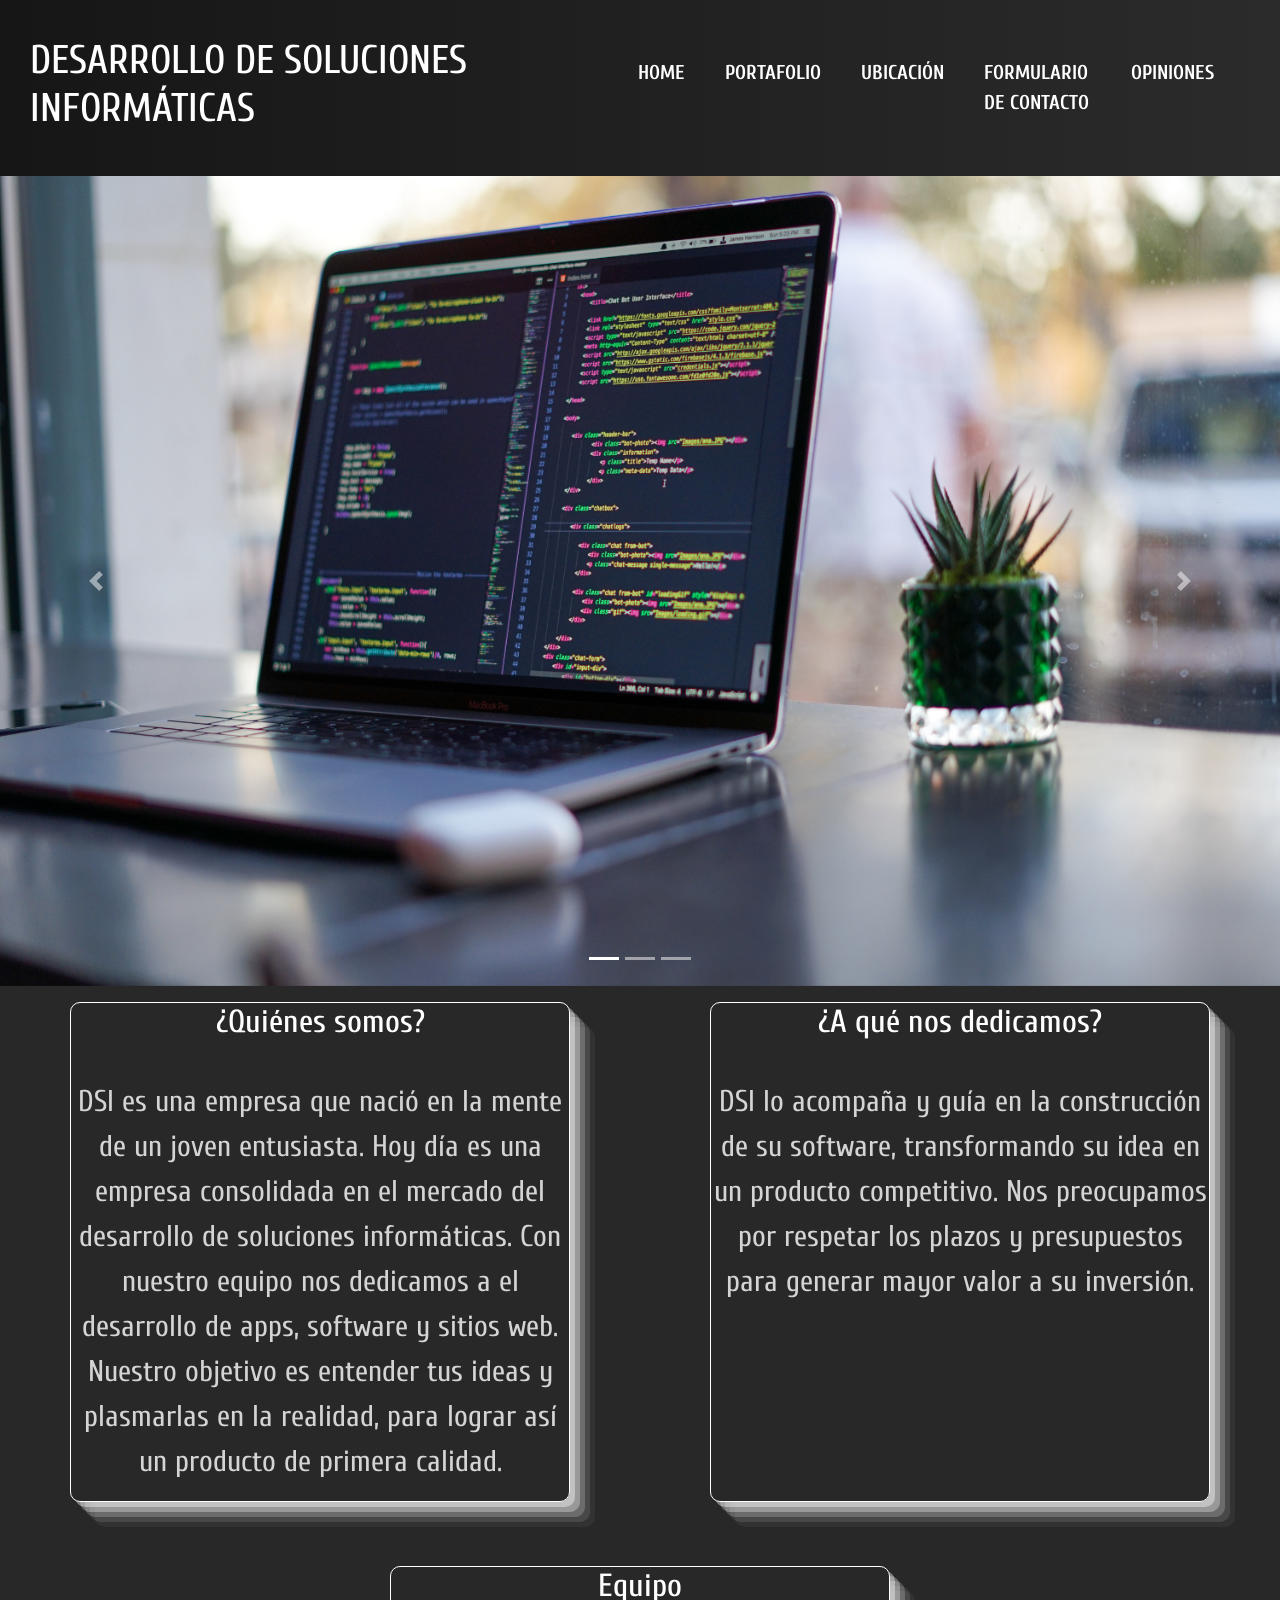
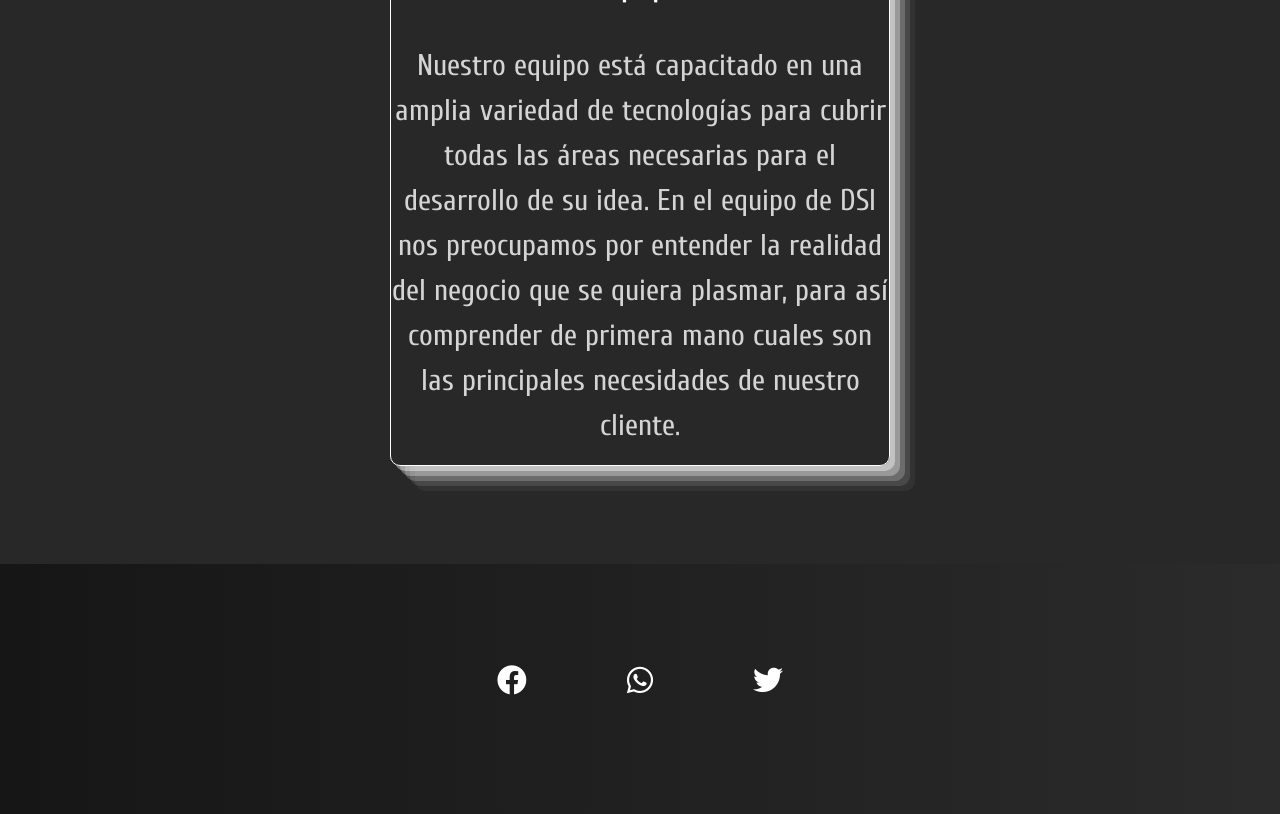
<file: index.html>
<!DOCTYPE html>
<html lang="es">

<head>
  <meta charset="UTF-8">
  <meta http-equiv="X-UA-Compatible" content="IE=edge">
  <meta name="viewport" content="width=device-width, initial-scale=1.0">
  <meta name="description"
    content="Desarrollo de soluciones informaticas a medida de tu empresa. Precios accesibles y producto competitivo en el mercado">
  <meta name="keywords" content="software, desarrollo, programa, sitio web, web, pagina, lenguaje, empresa">
  <title>DSL Inicio</title>
  <link rel="icon" href="/assets/img/mainIco.png">

  <!-- BootStrap Local-->
  <link rel="stylesheet" type="text/css" href="./cssBootstrap/bootstrap.min.css">
  <script src="./js/jquery.slim.min.js"></script>
  <script src="./js/bootstrap.bundle.min.js"></script>

  <!-- Iconos locales fontAwesome-->
  <link rel="stylesheet" href="./fonts/icons/css/all.css">

  <!--Estilos CSS-->
  <link rel="stylesheet" href="./styles/styles.css">

  <!--AOS-->
  <link rel="stylesheet" href="https://unpkg.com/aos@next/dist/aos.css" />

</head>

<body>

  <header>
    <h1 id="titulo">DESARROLLO DE SOLUCIONES INFORMÁTICAS</h1>

    <nav class="navbar navbar-expand-lg navbar-light bg-light navegationBar">
      <button class="navbar-toggler " type="button" data-toggle="collapse" data-target="#navbarTogglerDemo01"
        aria-controls="navbarTogglerDemo01" aria-expanded="false" aria-label="Toggle navigation">
        <span class="navbar-toggler-icon "></span>
      </button>
      <div class="collapse navbar-collapse" id="navbarTogglerDemo01">
        <ul class="navbar-nav mr-auto mt-2 mt-lg-0 centerItems">
          <a href="./index.html">
            <li class="itemList">HOME</li>
          </a>
          <a href="./pages/projects.html">
            <li class="itemList">PORTAFOLIO</li>
          </a>
          <a href="./pages/location.html">
            <li class="itemList">UBICACIÓN</li>
          </a>
          <a href="./pages/form.html">
            <li class="itemList">FORMULARIO DE CONTACTO</li>
          </a>
          <a href="./pages/aboutUs.html">
            <li class="itemList">OPINIONES</li>
          </a>
        </ul>
      </div>
    </nav>
  </header>

  <main class="content">

    <div id="carouselExampleIndicators" class="carousel slide" data-ride="carousel">
      <ol class="carousel-indicators">
        <li data-target="#carouselExampleIndicators" data-slide-to="0" class="active"></li>
        <li data-target="#carouselExampleIndicators" data-slide-to="1"></li>
        <li data-target="#carouselExampleIndicators" data-slide-to="2"></li>
      </ol>
      <div class="carousel-inner">
        <div class="carousel-item active">
          <img src="./assets/img/img1.jpg" class="d-block w-100 imageStyle" alt="c">
        </div>
        <div class="carousel-item">
          <img src="./assets/img/img2Carrousel.jpg" class="d-block w-100 imageStyle" alt="b">
        </div>
        <div class="carousel-item">
          <img src="./assets/img/img3BackGround.jfif" class="d-block w-100 imageStyle" alt="a">
        </div>
      </div>
      <button class="carousel-control-prev" type="button" data-target="#carouselExampleIndicators" data-slide="prev">
        <span class="carousel-control-prev-icon" aria-hidden="true"></span>
        <span class="sr-only">Previous</span>
      </button>
      <button class="carousel-control-next" type="button" data-target="#carouselExampleIndicators" data-slide="next">
        <span class="carousel-control-next-icon" aria-hidden="true"></span>
        <span class="sr-only">Next</span>
      </button>
    </div>


    <div class="stylePresentation">
      <div class="styleTexto" data-aos="fade-up">
        <h2>¿Quiénes somos?</h2>
        <p class="textContentStyle">DSI es una empresa que nació en la mente de un joven entusiasta. Hoy día es una
          empresa consolidada en el mercado del desarrollo de
          soluciones informáticas.
          Con nuestro
          equipo nos dedicamos a el desarrollo de apps, software y sitios web. Nuestro objetivo es entender tus ideas y
          plasmarlas en la realidad, para lograr así un producto de primera calidad.</p>
      </div>

      <div class="styleTexto" data-aos="fade-up">
        <h2>¿A qué nos dedicamos?</h2>
        <p class="textContentStyle">DSI lo acompaña y guía en la construcción de su software, transformando su idea en
          un
          producto competitivo. Nos preocupamos por respetar los plazos y presupuestos para generar mayor valor a su
          inversión. </p>
      </div>

      <div class="styleTexto" data-aos="fade-up">
        <h2>Equipo</h2>
        <p class="textContentStyle">
          Nuestro equipo está capacitado en una amplia variedad de tecnologías para cubrir todas las áreas necesarias
          para el
          desarrollo de su idea. En el equipo de DSI nos preocupamos por entender la realidad del negocio que se quiera
          plasmar, para así comprender de primera mano cuales son las principales necesidades de nuestro cliente.</p>
      </div>
    </div>
  </main>

  <footer>
    <ul>
      <li class="socialMedia"><a id="facebook" href="https://www.facebook.com"><i class="fa-brands fa-facebook"></i></a>
      </li>
      <li class="socialMedia"><a id="whatsapp" href="https://www.whatsapp.com"><i class="fa-brands fa-whatsapp"></i></a>
      </li>
      <li class="socialMedia"><a id="twitter" href="https://www.twitter.com"><i class="fa-brands fa-twitter"></i></a>
      </li>

    </ul>
  </footer>

  <!--AOS-->
  <script src="https://unpkg.com/aos@next/dist/aos.js"></script>
  <script>
    AOS.init({
      duration: 1000, // values from 0 to 3000, with step 50ms
      once: true, // whether animation should happen only once - while scrolling down
    });
  </script>
</body>

</html>
</file>
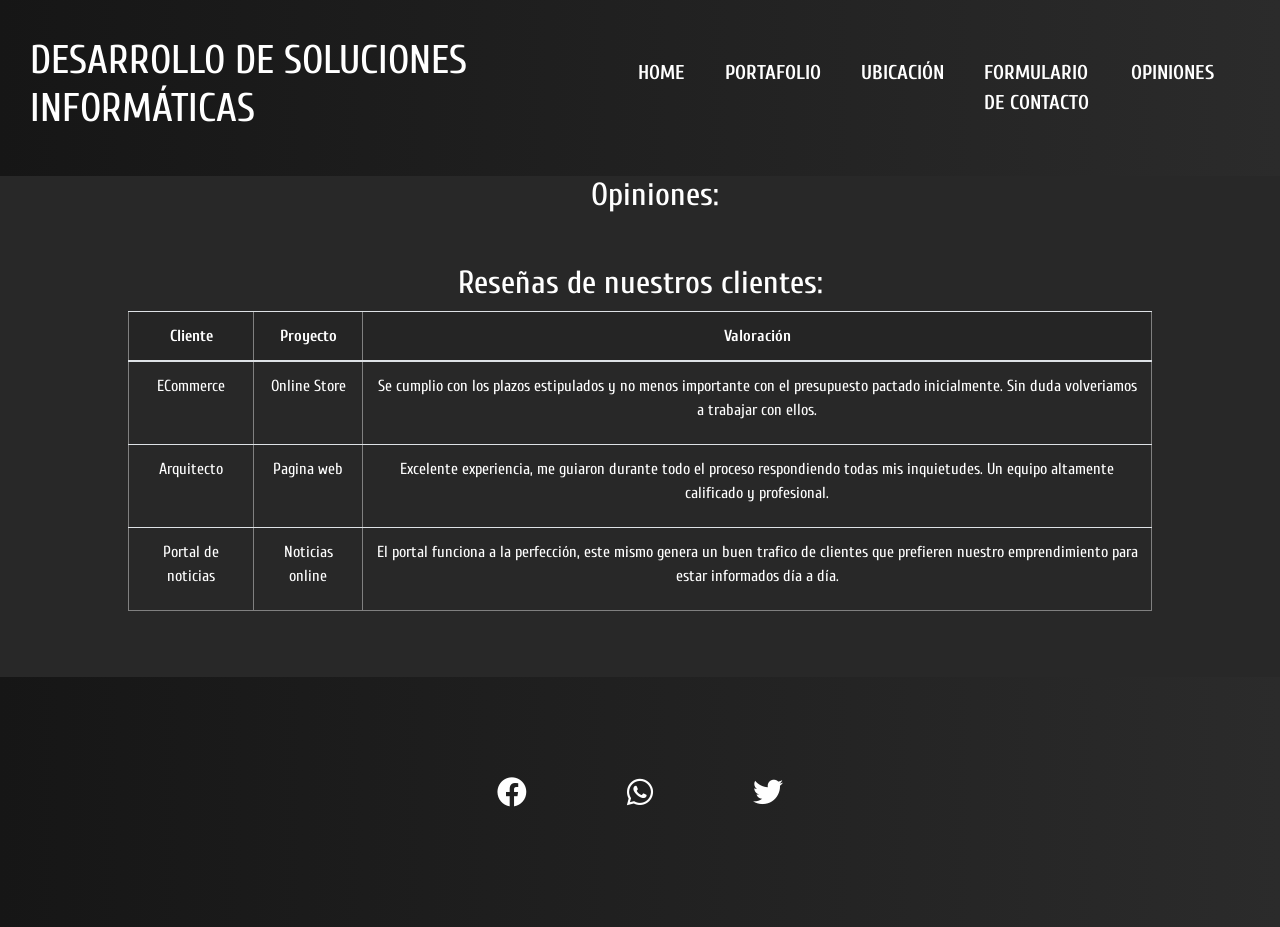
<file: pages/aboutUs.html>
<!DOCTYPE html>
<html lang="es">

<head>
    <meta charset="UTF-8">
    <meta http-equiv="X-UA-Compatible" content="IE=edge">
    <meta name="viewport" content="width=device-width, initial-scale=1.0">
    <title>Opiniones</title>
    <link rel="icon" href="/assets/img/mainIco.png">

    <!-- BootStrap Local-->
    <link rel="stylesheet" type="text/css" href="../cssBootstrap/bootstrap.min.css">
    <script src="../js/jquery.slim.min.js"></script>
    <script src="../js/bootstrap.bundle.min.js"></script>

    <!-- Iconos locales fontAwesome-->
    <link rel="stylesheet" href="../fonts/icons/css/all.css">

    <!--Estilos CSS-->
    <link rel="stylesheet" href="../styles/styles.css">
</head>

<body>

    <header>
        <h1 id="titulo">DESARROLLO DE SOLUCIONES INFORMÁTICAS</h1>

        <nav class="navbar navbar-expand-lg navbar-light bg-light navegationBar">
            <button class="navbar-toggler " type="button" data-toggle="collapse" data-target="#navbarTogglerDemo01"
                aria-controls="navbarTogglerDemo01" aria-expanded="false" aria-label="Toggle navigation">
                <span class="navbar-toggler-icon "></span>
            </button>
            <div class="collapse navbar-collapse" id="navbarTogglerDemo01">
                <ul class="navbar-nav mr-auto mt-2 mt-lg-0 centerItems">
                    <a href="../index.html">
                        <li class="itemList">HOME</li>
                    </a>
                    <a href="./projects.html">
                        <li class="itemList">PORTAFOLIO</li>
                    </a>
                    <a href="./location.html">
                        <li class="itemList">UBICACIÓN</li>
                    </a>
                    <a href="./form.html">
                        <li class="itemList">FORMULARIO DE CONTACTO</li>
                    </a>
                    <a href="./aboutUs.html">
                        <li class="itemList">OPINIONES</li>
                    </a>
                </ul>
            </div>
        </nav>
    </header>

    <main>
        <h2 style="margin-left:30px ;">Opiniones:
        </h2>


        <section class="tablaFlexBox">
            <h2>Reseñas de nuestros clientes:</h2>

            <table border="1" class="table table-hover tableBootstrap">
                <thead>
                    <tr>
                        <th>Cliente</th>
                        <th>Proyecto</th>
                        <th>Valoración</th>
                    </tr>
                </thead>
                <tbody>
                    <tr>
                        <td>ECommerce </td>
                        <td>Online Store</td>
                        <td>Se cumplio con los plazos estipulados y no menos importante con el presupuesto pactado
                            inicialmente. Sin duda volveriamos a trabajar con ellos.</td>
                    </tr>
                    <tr>
                        <td>Arquitecto</td>
                        <td>Pagina web</td>
                        <td>Excelente experiencia, me guiaron durante todo el proceso respondiendo todas mis
                            inquietudes. Un equipo altamente calificado y profesional.</td>
                    </tr>
                    <tr>
                        <td> Portal de noticias</td>
                        <td>Noticias online</td>
                        <td>El portal funciona a la perfección, este mismo genera un buen trafico de clientes que
                            prefieren nuestro emprendimiento para estar informados día a día.</td>
                    </tr>
                </tbody>
            </table>
        </section>

    </main>

    <footer>
        <ul>
            <li class="socialMedia"><a id="facebook" href="https://www.facebook.com"><i
                        class="fa-brands fa-facebook"></i></a></li>
            <li class="socialMedia"><a id="whatsapp" href="https://www.whatsapp.com"><i
                        class="fa-brands fa-whatsapp"></i></a></li>
            <li class="socialMedia"><a id="twitter" href="https://www.twitter.com"><i
                        class="fa-brands fa-twitter"></i></a></li>

        </ul>
    </footer>
</body>

</html>
</file>
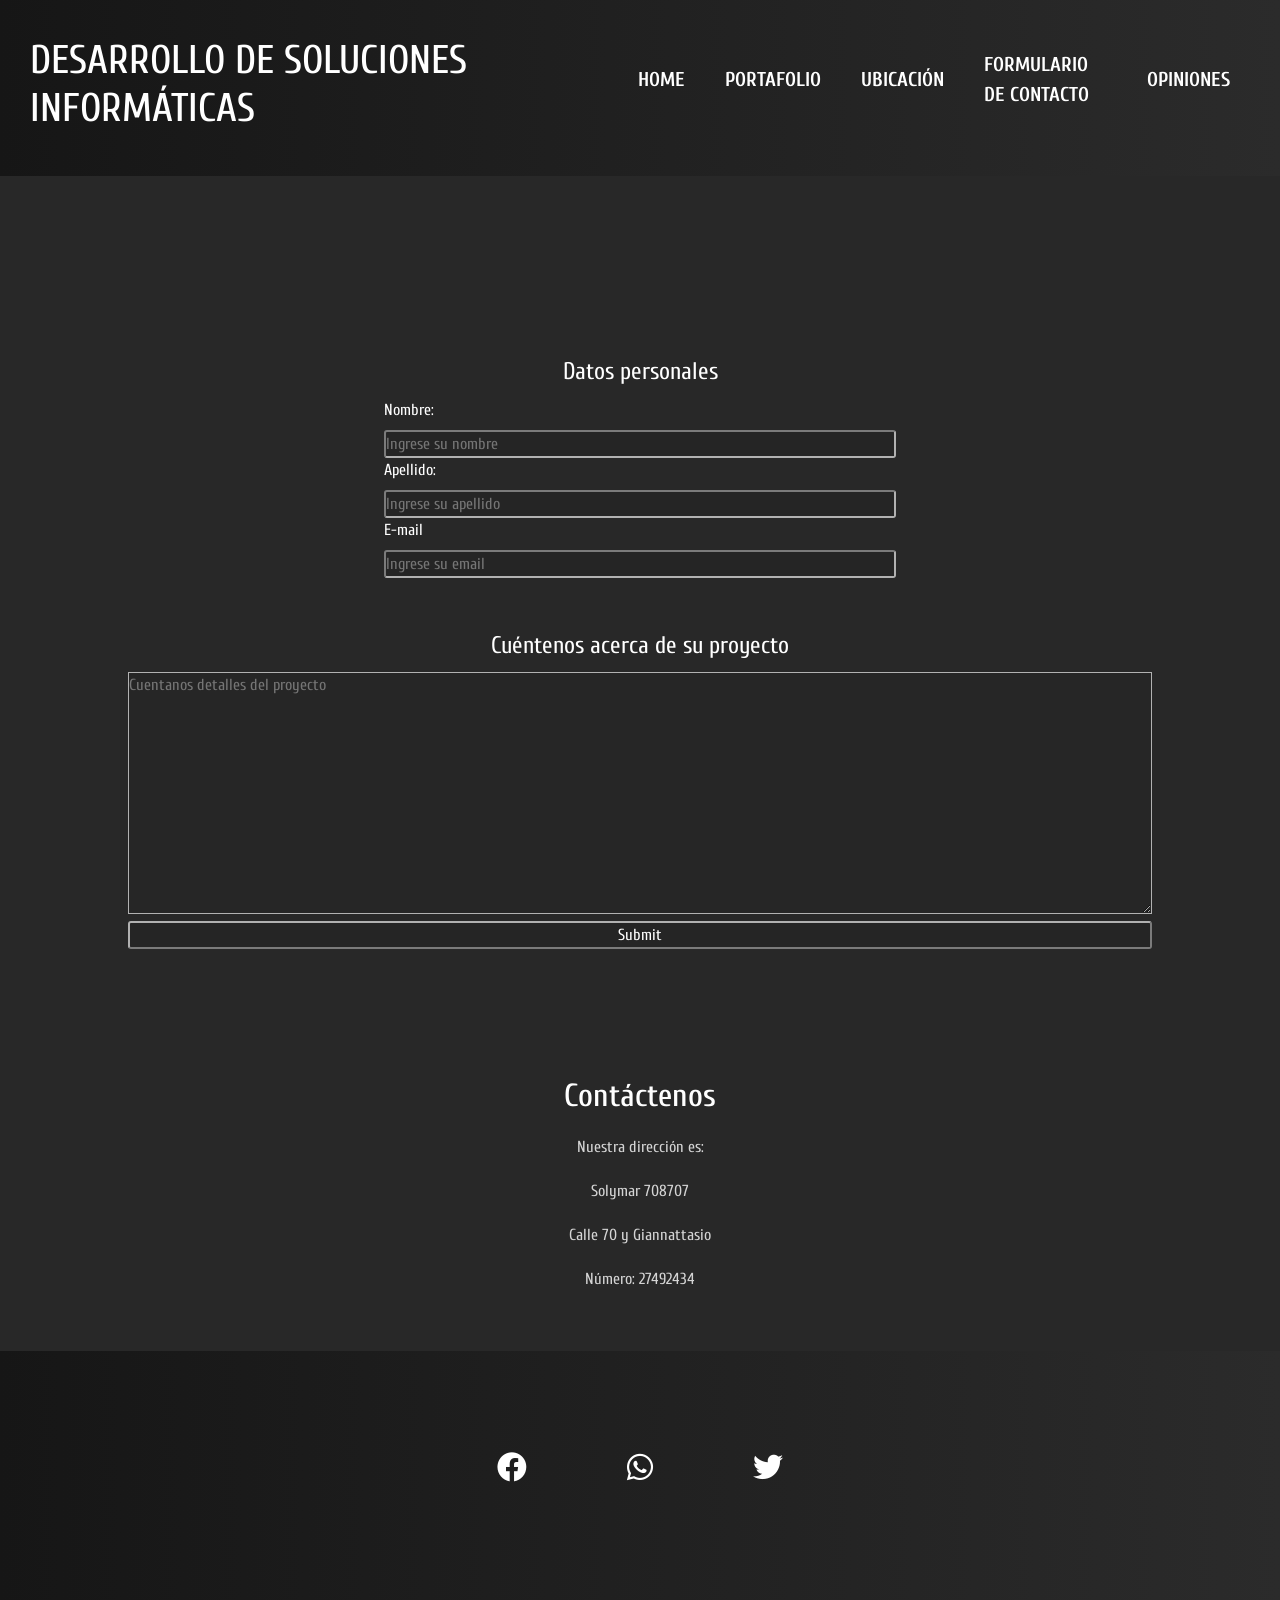
<file: pages/form.html>
<!DOCTYPE html>
<html lang="es">

<head>
    <meta charset="UTF-8">
    <meta http-equiv="X-UA-Compatible" content="IE=edge">
    <meta name="viewport" content="width=device-width, initial-scale=1.0">
    <title>Contacto</title>
    <link rel="icon" href="/assets/img/mainIco.png">

    <!-- BootStrap Local-->
    <link rel="stylesheet" type="text/css" href="../cssBootstrap/bootstrap.min.css">
    <script src="../js/jquery.slim.min.js"></script>
    <script src="../js/bootstrap.bundle.min.js"></script>

    <!-- Iconos locales fontAwesome-->
    <link rel="stylesheet" href="../fonts/icons/css/all.css">

    <!--Estilos CSS-->
    <link rel="stylesheet" href="../styles/styles.css">
    <link rel="stylesheet" href="../styles/form.css">
</head>

<body>

    <header>
        <h1 id="titulo">DESARROLLO DE SOLUCIONES INFORMÁTICAS</h1>
        <nav>
            <input type="checkbox" id="check">
            <label for="check" class="etiquetaMenu">
                <i class="fa-solid fa-bars"></i>
            </label>
            <ul>
                <a href="../index.html">
                    <li class="itemList">HOME</li>
                </a>
                <a href="./projects.html">
                    <li class="itemList">PORTAFOLIO</li>
                </a>
                <a href="./location.html">
                    <li class="itemList">UBICACIÓN</li>
                </a>
                <a href="./form.html">
                    <li class="itemList">FORMULARIO DE CONTACTO</li>
                </a>
                <a href="./aboutUs.html">
                    <li class="itemList">OPINIONES</li>
                </a>
            </ul>
        </nav>
    </header>


    <form method="get">
        <fieldset class="formulario">
            <legend> Datos personales</legend>
            <label for="name">Nombre:</label> <br>
            <input type="text" name="nombre" id="name" placeholder="Ingrese su nombre"> <br>

            <label for="lastname">Apellido:</label> <br>
            <input type="text" id="lastname" placeholder="Ingrese su apellido"> <br>

            <label for="email">E-mail</label> <br>
            <input type="email" id="email" name="email" placeholder="Ingrese su email">


        </fieldset>

        <fieldset>
            <legend>Cuéntenos acerca de su proyecto</legend>
            <textarea name="" placeholder="Cuentanos detalles del proyecto" id="" cols="150" rows="10"></textarea>
        </fieldset>


        <input class="formButton" type="submit" name="enviar" width="50px" height="50px">
    </form>

    <aside>
        <h2>Contáctenos</h2>
        <p>Nuestra dirección es:</p>
        <p>Solymar 708707</p>
        <p>Calle 70 y Giannattasio</p>
        <p>Número: 27492434</p>

    </aside>

    <footer>
        <ul>
            <li class="socialMedia"><a id="facebook" href="https://www.facebook.com"><i
                        class="fa-brands fa-facebook"></i></a></li>
            <li class="socialMedia"><a id="whatsapp" href="https://www.whatsapp.com"><i
                        class="fa-brands fa-whatsapp"></i></a></li>
            <li class="socialMedia"><a id="twitter" href="https://www.twitter.com"><i
                        class="fa-brands fa-twitter"></i></a></li>

        </ul>
    </footer>
</body>

</html>
</file>
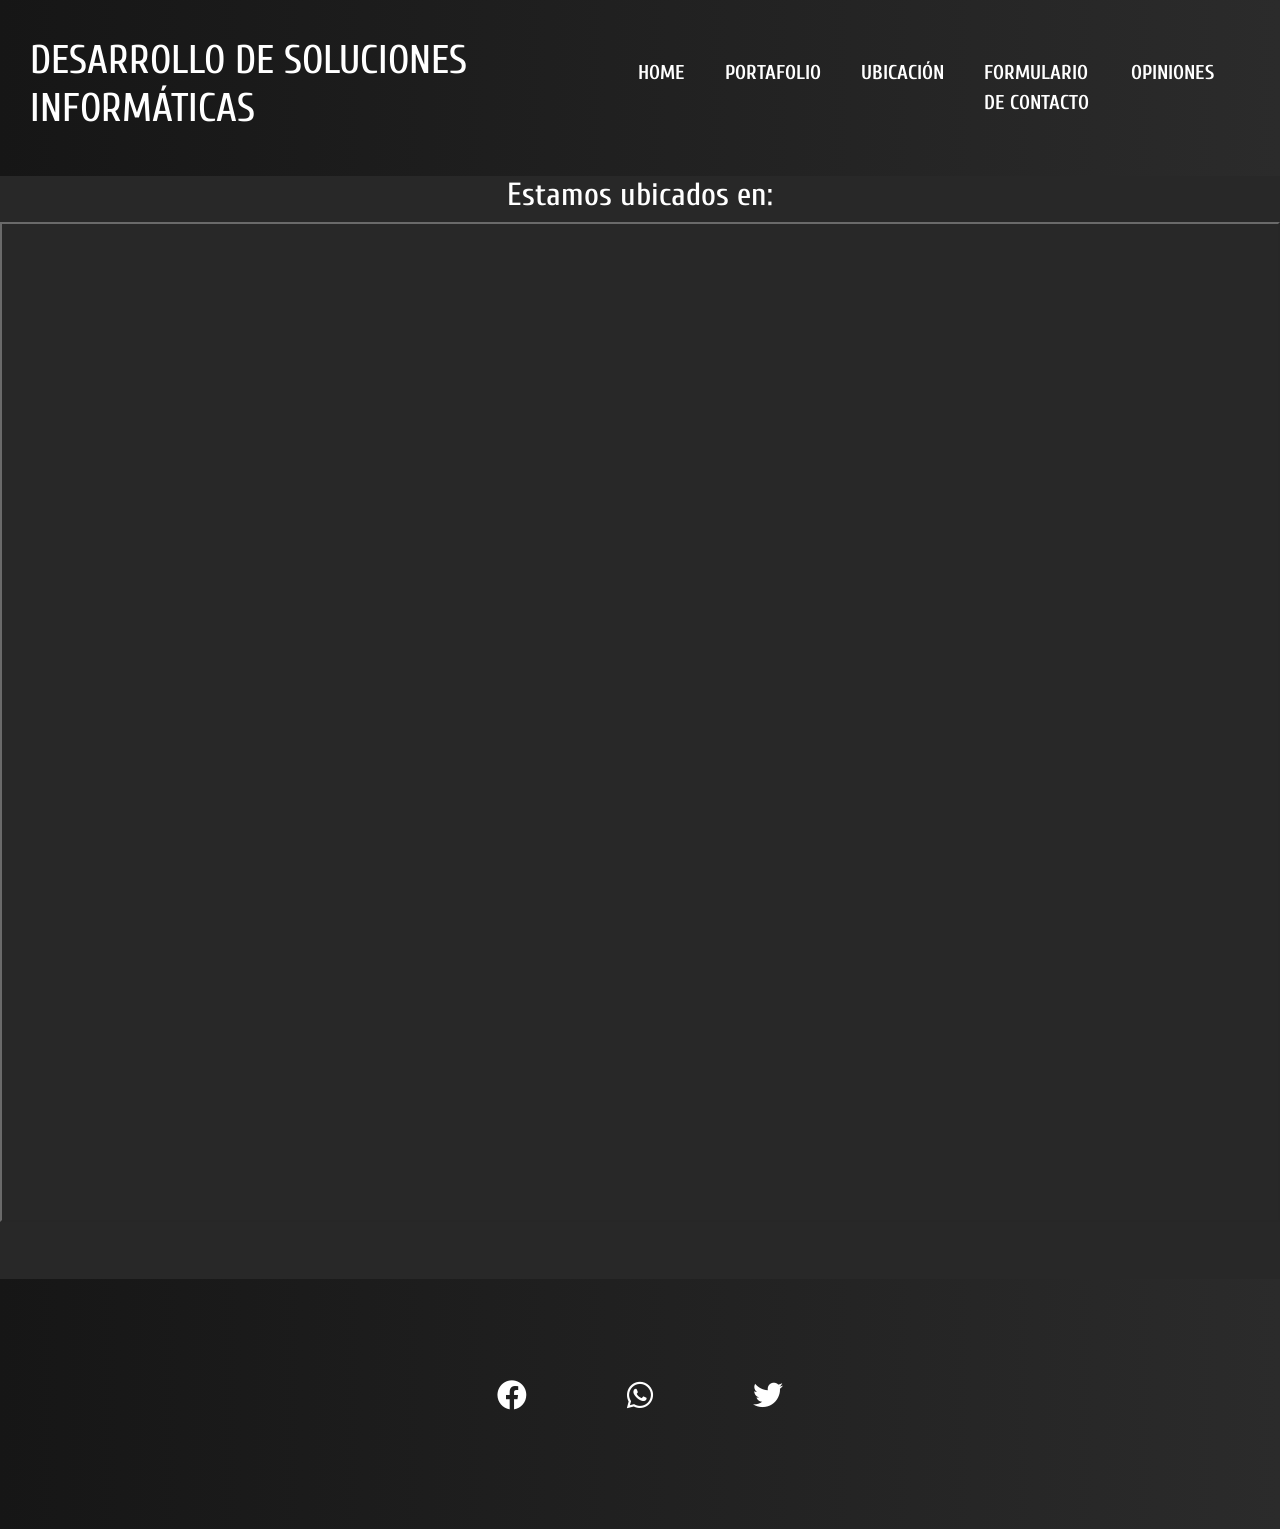
<file: pages/location.html>
<!DOCTYPE html>
<html lang="es">

<head>
  <meta charset="UTF-8">
  <meta http-equiv="X-UA-Compatible" content="IE=edge">
  <meta name="viewport" content="width=device-width, initial-scale=1.0">
  <title>Ubicación</title>
  <link rel="icon" href="/assets/img/mainIco.png">

  <!-- BootStrap Local-->
  <link rel="stylesheet" type="text/css" href="../cssBootstrap/bootstrap.min.css">
  <script src="../js/jquery.slim.min.js"></script>
  <script src="../js/bootstrap.bundle.min.js"></script>

  <!-- Iconos locales fontAwesome-->
  <link rel="stylesheet" href="../fonts/icons/css/all.css">

  <!--Estilos CSS-->
  <link rel="stylesheet" href="../styles/styles.css">
</head>

<body>

  <header>
    <h1 id="titulo">DESARROLLO DE SOLUCIONES INFORMÁTICAS</h1>

    <nav class="navbar navbar-expand-lg navbar-light bg-light navegationBar">
      <button class="navbar-toggler " type="button" data-toggle="collapse" data-target="#navbarTogglerDemo01"
        aria-controls="navbarTogglerDemo01" aria-expanded="false" aria-label="Toggle navigation">
        <span class="navbar-toggler-icon "></span>
      </button>
      <div class="collapse navbar-collapse" id="navbarTogglerDemo01">
        <ul class="navbar-nav mr-auto mt-2 mt-lg-0 centerItems">
          <a href="../index.html">
            <li class="itemList">HOME</li>
          </a>
          <a href="./projects.html">
            <li class="itemList">PORTAFOLIO</li>
          </a>
          <a href="./location.html">
            <li class="itemList">UBICACIÓN</li>
          </a>
          <a href="./form.html">
            <li class="itemList">FORMULARIO DE CONTACTO</li>
          </a>
          <a href="./aboutUs.html">
            <li class="itemList">OPINIONES</li>
          </a>
        </ul>
      </div>
    </nav>
  </header>

  <main>
    <h2>Estamos ubicados en:</h2>
    <iframe style="filter: invert(90%)"
      src="https://www.google.com/maps/embed?pb=!1m18!1m12!1m3!1d818.7455903641826!2d-55.975930511876655!3d-34.831535998769056!2m3!1f0!2f0!3f0!3m2!1i1024!2i768!4f13.1!3m3!1m2!1s0x0%3A0x89a320b805a70ae9!2zMzTCsDQ5JzUzLjUiUyA1NcKwNTgnMzEuNCJX!5e0!3m2!1ses!2suy!4v1659613502545!5m2!1ses!2suy"
      width="100%" height="450" style="border:0;" allowfullscreen="" loading="lazy"
      referrerpolicy="no-referrer-when-downgrade"></iframe>
  </main>

  <footer>
    <ul>
      <li class="socialMedia"><a id="facebook" href="https://www.facebook.com"><i class="fa-brands fa-facebook"></i></a>
      </li>
      <li class="socialMedia"><a id="whatsapp" href="https://www.whatsapp.com"><i class="fa-brands fa-whatsapp"></i></a>
      </li>
      <li class="socialMedia"><a id="twitter" href="https://www.twitter.com"><i class="fa-brands fa-twitter"></i></a>
      </li>

    </ul>
  </footer>
</body>

</html>
</file>
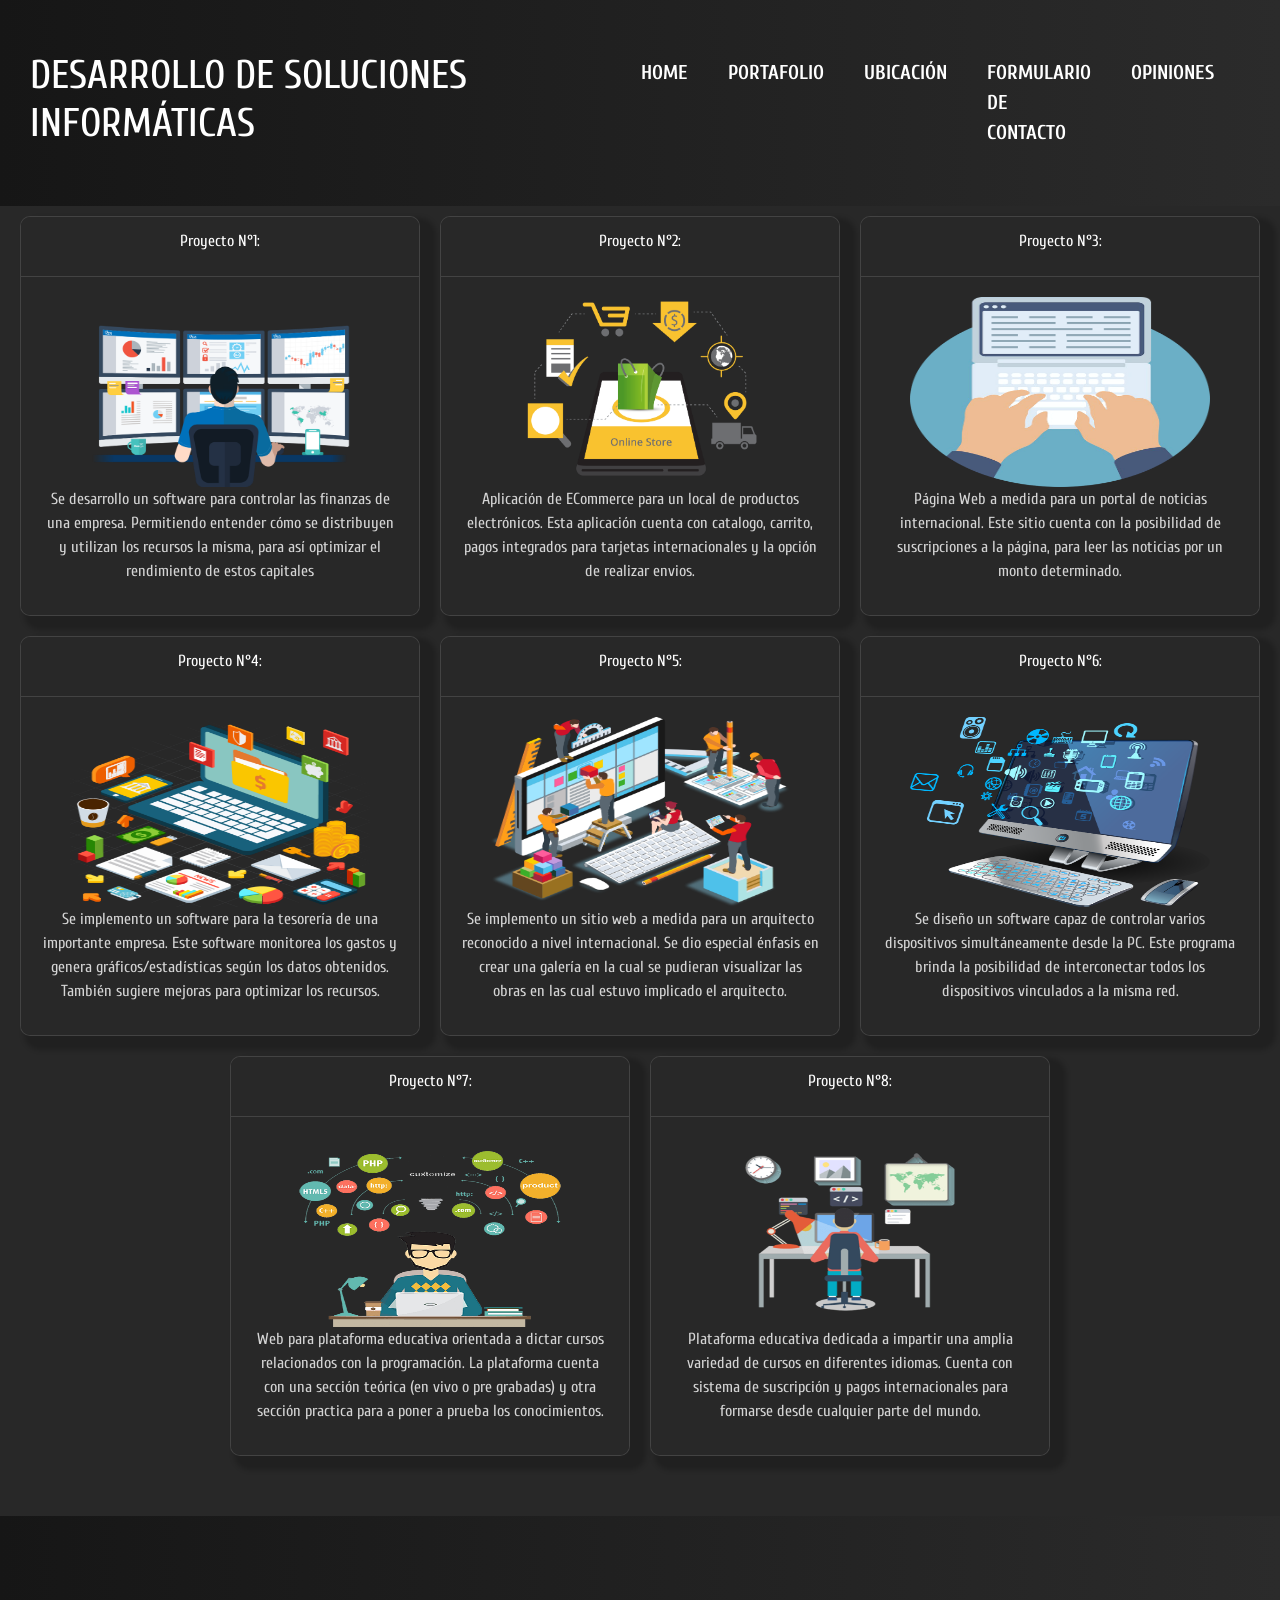
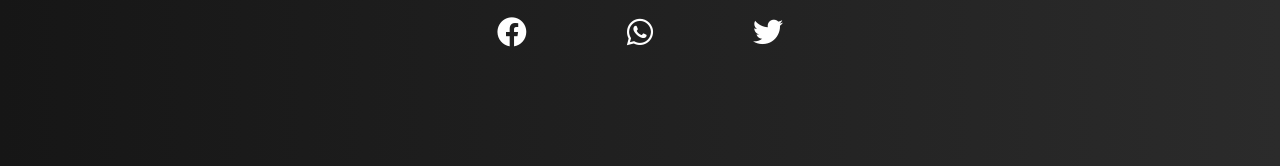
<file: pages/projects.html>
<!DOCTYPE html>
<html lang="es">

<head>
  <meta charset="UTF-8">
  <meta http-equiv="X-UA-Compatible" content="IE=edge">
  <meta name="viewport" content="width=device-width, initial-scale=1.0">
  <title>Proyectos</title>
  <link rel="icon" href="/assets/img/mainIco.png">

  <!-- BootStrap Local-->
  <link rel="stylesheet" type="text/css" href="../cssBootstrap/bootstrap.min.css">
  <script src="../js/jquery.slim.min.js"></script>
  <script src="../js/bootstrap.bundle.min.js"></script>

  <!-- Iconos locales fontAwesome-->
  <link rel="stylesheet" href="../fonts/icons/css/all.css">

  <!--Estilos CSS-->
  <link rel="stylesheet" href="../styles/styles.css">
  <link rel="stylesheet" href="../styles/projectsSASS.css">

  <!--AOS-->
  <link rel="stylesheet" href="https://unpkg.com/aos@next/dist/aos.css" />
</head>

<body>
  <header>
    <h1 id="titulo">DESARROLLO DE SOLUCIONES INFORMÁTICAS</h1>
    <nav>

      <nav class="navbar navbar-expand-lg navbar-light bg-light navegationBar">
        <button class="navbar-toggler " type="button" data-toggle="collapse" data-target="#navbarTogglerDemo01"
          aria-controls="navbarTogglerDemo01" aria-expanded="false" aria-label="Toggle navigation">
          <span class="navbar-toggler-icon "></span>
        </button>
        <div class="collapse navbar-collapse" id="navbarTogglerDemo01">
          <ul class="navbar-nav mr-auto mt-2 mt-lg-0 centerItems">
            <a href="../index.html">
              <li class="itemList">HOME</li>
            </a>
            <a href="./projects.html">
              <li class="itemList">PORTAFOLIO</li>
            </a>
            <a href="./location.html">
              <li class="itemList">UBICACIÓN</li>
            </a>
            <a href="./form.html">
              <li class="itemList">FORMULARIO DE CONTACTO</li>
            </a>
            <a href="./aboutUs.html">
              <li class="itemList">OPINIONES</li>
            </a>
          </ul>
        </div>
      </nav>
  </header>

  <main>

    <div data-aos="flip-right" data-aos-duration="300">
      <div class="card projects">
        <div class="card-header">
          Proyecto N°1:
        </div>
        <div class="card-body">
          <img src="../assets/img/project1.png" alt="proyect1" data-aos-duration="500">
          <p class="card-text">Se desarrollo un software para controlar las finanzas de una empresa. Permitiendo
            entender cómo se distribuyen y utilizan los recursos la misma, para así optimizar el rendimiento de
            estos capitales</p>
        </div>
      </div>
    </div>

    <div data-aos="flip-right" data-aos-duration="700">
      <div class="card projects">
        <div class="card-header">
          Proyecto N°2:
        </div>
        <div class="card-body">
          <img src="../assets/img/project2.png" alt="proyect1">
          <p class="card-text">Aplicación de ECommerce para un local de productos electrónicos. Esta aplicación cuenta
            con catalogo,
            carrito, pagos integrados para tarjetas internacionales y la opción de realizar envios. </p>
        </div>
      </div>
    </div>

    <div data-aos="flip-right" data-aos-duration="900">
      <div class="card projects">
        <div class="card-header">
          Proyecto N°3:
        </div>
        <div class="card-body">
          <img src="../assets/img/project3.png" alt="proyect3">
          <p class="card-text">Página Web a medida para un portal de noticias internacional. Este sitio cuenta con la
            posibilidad de
            suscripciones a la página, para leer las noticias por un monto determinado. </p>
        </div>
      </div>
    </div>

    <div data-aos="flip-right" data-aos-duration="1100">
      <div class="card projects">
        <div class="card-header">
          Proyecto N°4:
        </div>
        <div class="card-body">
          <img src="../assets/img/project4.png" alt="proyect4">
          <p class="card-text">Se implemento un software para la tesorería de una importante empresa. Este
            software monitorea los gastos y genera gráficos/estadísticas según los datos obtenidos. También sugiere
            mejoras para optimizar los recursos.</p>
        </div>
      </div>
    </div>

    <div data-aos="flip-right" data-aos-duration="1300">
      <div class="card projects">
        <div class="card-header">
          Proyecto N°5:
        </div>
        <div class="card-body">
          <img src="../assets/img/project5.png" alt="proyect5">
          <p class="card-text">Se implemento un sitio web a medida para un arquitecto reconocido a nivel internacional.
            Se
            dio especial énfasis en crear una galería en la cual se pudieran visualizar las obras en las cual estuvo
            implicado el arquitecto.</p>
        </div>
      </div>
    </div>

    <div data-aos="flip-right" data-aos-duration="1500">
      <div class="card projects">
        <div class="card-header">
          Proyecto N°6:
        </div>
        <div class="card-body">
          <img src="../assets/img/project6.png" alt="proyect6">
          <p class="card-text">Se diseño un software capaz de controlar varios dispositivos simultáneamente desde la PC.
            Este programa brinda la posibilidad de interconectar todos los dispositivos vinculados a la misma red.</p>
        </div>
      </div>
    </div>

    <div data-aos="flip-right" data-aos-duration="1700">
      <div class="card projects">
        <div class="card-header">
          Proyecto N°7:
        </div>
        <div class="card-body">
          <img src="../assets/img/project7.png" alt="proyect7">
          <p class="card-text">Web para plataforma educativa orientada a dictar cursos relacionados con la
            programación. La plataforma cuenta con una sección teórica (en vivo o pre grabadas) y otra sección practica
            para a poner a prueba los conocimientos. </p>
        </div>
      </div>
    </div>

    <div data-aos="flip-right" data-aos-duration="1800">
      <div class="card projects">
        <div class="card-header">
          Proyecto N°8:
        </div>
        <div class="card-body">
          <img src="../assets/img/project8.png" alt="proyect8">
          <p class="card-text">Plataforma educativa dedicada a impartir una amplia variedad de cursos en diferentes
            idiomas. Cuenta con sistema de suscripción y pagos internacionales para formarse desde cualquier parte del
            mundo.</p>
        </div>
      </div>
    </div>




  </main>

  <footer>
    <ul>
      <li class="socialMedia"><a id="facebook" href="https://www.facebook.com"><i class="fa-brands fa-facebook"></i></a>
      </li>
      <li class="socialMedia"><a id="whatsapp" href="https://www.whatsapp.com"><i class="fa-brands fa-whatsapp"></i></a>
      </li>
      <li class="socialMedia"><a id="twitter" href="https://www.twitter.com"><i class="fa-brands fa-twitter"></i></a>
      </li>

    </ul>
  </footer>
  <!--AOS-->
  <script src="https://unpkg.com/aos@next/dist/aos.js"></script>
  <script>
    AOS.init({
      once: true, // whether animation should happen only once - while scrolling down
    });
  </script>
</body>

</html>
</file>
<file: styles/styles.css>
/*GENERAL*/
@font-face {
    font-family: 'mainFont';
    src: url(../fonts/Cuprum-VariableFont_wght.ttf)
}

* {
    margin: 0;
    padding: 0;
}

html,
body {
    width: 100%;
    height: 100vh;
}

body {
    display: grid;
    grid-template-areas: "header"
        "content"
        "footer";

    font-family: 'mainFont';

    background-color: rgb(40, 40, 40);
}

/*

CABECERA

*/
header {
    grid-area: header;
    font-size: 15px;
    color: white;

    padding: 30px;
    display: flex;
    background: linear-gradient(to right, #161616, #2b2b2b);

    justify-content: space-between;
    align-items: center;
}

/*

CONTENIDO


*/
.content {
    grid-area: content;
}

.itemList {
    font-size: 20px;
    padding: 20px;
}

.itemList:hover {
    border-radius: 10px;
    background-color: rgb(48, 152, 243);
}

.imageStyle {
    margin-bottom: 30px;
    width: 100%;
    height: 100%;
}

.carousel-item{
    height: 90vh;
}

.textContentStyle {
    margin-top: 30px;
    margin-bottom: 30px;
    font-size: 30px;
    background-color: rgba(248, 248, 248, 0);
}

.navbar-light .navbar-toggler-icon {
    background-image: url(../assets/img/hamburgerMenu.png);
    width: 30px;
    height: 30px;

}

navbar-nav {
    align-items: center;
}

.carousel {
    align-items: center;
}

a {
    text-decoration: none;
    color: white;
    font-weight: bold;
}

p {
    background-color: white;
    opacity: 0.8;
}

ul {
    list-style: none;
    display: flex;
    flex-direction: row;
    align-items: left;
}

.opiniones {
    padding: 50px;
    color: white;
}

.stylePresentation {
    display: flex;
    flex-direction: row;
    flex-wrap: wrap;
    justify-content: space-around;
}

.stylePresentation div {
    margin-top: 1rem;
    margin-bottom: 3rem;
}

.styleTexto {
    height: 500px;
    width: 500px;
    border: white solid;
    border-radius: 10px;
    border-width: 1.5px;
    margin: 10px;
    text-align: center;

    overflow: hidden;
    display: flex;
    flex-direction: column;
    color: white;
    box-shadow: rgba(255, 255, 255, 0.4) 5px 5px, rgba(255, 255, 255, 0.3) 10px 10px, rgba(255, 255, 255, 0.2) 15px 15px, rgba(255, 255, 255, 0.1) 20px 20px, rgba(255, 255, 255, 0.05) 25px 25px;
}

/*TABLA VALORACIONES*/
.tablaFlexBox {
    margin-top: 50px;
    display: flex;
    flex-direction: column;
    align-items: center;
}

.tableBootstrap {
    color: white;
    height: 300px;
    width: 80%;
    
}

.tableBootstrap:hover tbody tr {
    color: white;
}

table thead {
    background-color: rgb(37, 37, 37);
}

table thead tr {
    text-align: center;
}

table tbody tr {
    text-align: center;
}

h2,
label,
legend {
    color: white;
}

form,
fieldset {

    margin-top: 50px;
}


.etiquetaMenu {
    display: none;
}



main h3,
main h2 {
    text-align: center;
}



/*

PIE DE PAGINA

*/
footer {
    grid-area: footer;
    margin-top: 50px;
    display: flex;
    flex-direction: row;
    justify-content: center;
    align-items: center;
    background-color: rgb(40, 40, 40);
    background: linear-gradient(to right, #161616, #2b2b2b);
    margin-top: 20px color white;
    height: 250px;
    font-size: 30px;
}

.socialMedia {
    display: flex;
    align-items: center;
    margin: 50px;
}

.fa-brands fa-facebook {
    color: white;
    height: 50px;
    width: 50px;
}

#facebook:hover {
    transition: 2sec;
    font-size: 100px;
    color: rgb(42, 115, 186)
}

#whatsapp:hover {
    transition: 2sec;
    font-size: 100px;
    color: rgb(42, 183, 64)
}

#twitter:hover {
    transition: 2sec;
    font-size: 100px;
    color: rgb(29, 161, 242)
}

iframe {
    height: 1000px;
}

#check {
    display: none;
}

.bg-light {
    background-color: transparent !important;
}



/*AJUSTES A MENÚ RESPONSIVO DE BOOTSTRAP*/
@media (max-width: 992px) {
    header {

        display: flex;
        flex-direction: column;
        text-align: center;
    }

    .centerItems {
        align-items: center;
    }

    .navegationBar {
        justify-content: center;

    }
}
</file>
<file: styles/form.css>
@font-face {
    font-family: 'mainFont';
    src: url(../fonts/Cuprum-VariableFont_wght.ttf)
}

* {
    margin: 0;
    padding: 0;
}

html,
body {
    width: 100%;
    height: 100vh;
}

body {
    display: grid;
    grid-template-areas: "header header"
        "content contact"
        "footer footer";

}

form{
 margin-left: 10%;
 margin-top: 10%;
 margin-bottom: 10%;
}

input{
    width: 100%;
    border-radius: 3px;
    background-color: rgba(0, 0, 0, 0.051);
    border-color: rgba(255, 255, 255, 0.644);
    color: white;
}

.formButton:hover{
    border-width: 2px;
    border-color: rgba(0, 0, 0, 0.753);
    background-color: rgba(255, 255, 255, 0.404);
    color: black;
}

textarea{
    width: 100%;
    background-color: rgba(0, 0, 0, 0.051);
    border-color: rgba(255, 255, 255, 0.644);
    color: white;
}

header {
    grid-area: header;
    font-size: 15px;
    color: white;

    padding: 30px;
    display: flex;
    background: linear-gradient(to right, #161616, #2b2b2b);
    justify-content: space-between;
    align-items: center;
}

.content {
    grid-area: content;
}

aside {
    grid-area: contact;
    display: flex;
    flex-direction: column;
    align-items: center;
    justify-content: center;


}

aside p {
    margin: 10px;
    color: white;
    background-color: transparent;
}

aside h2 {
    margin-bottom: 10px;

}

footer {
    grid-area: footer;
    margin-top: 50px;
    display: flex;
    flex-direction: row;
    justify-content: center;
    align-items: center;
    background-color: rgb(40, 40, 40);
    background: linear-gradient(to right, #161616, #2b2b2b);
    margin-top: 20px color white;
    height: 250px;
    font-size: 30px;
}


fieldset {
    border-radius: 15px;
}

p {
    background-color: white;
    opacity: 0.8;
}


ul {
    list-style: none;
    display: flex;
    flex-direction: row;
    height: 100px;
    align-items: center;
}

.itemList {
    font-size: 20px;
    padding: 20px;

}

.itemList:hover {
    border-radius: 10px;
    background-color: rgb(48, 152, 243);

}

a {
    text-decoration: none;
    color: white;
    font-weight: bold;

}

.textContentStyle {
    margin-top: 30px;
    margin-bottom: 30px;
    font-size: 30px;
    background-color: rgba(248, 248, 248, 0);
}

.imageStyle {
    margin-bottom: 30px;
    width: 100%;
}


h3 {
    padding: 50px;
    color: white;
}

.stylePresentation {
    display: flex;
    flex-direction: row;
    flex-wrap: wrap;
    justify-content: space-around;
    margin-top: 25px;
    margin-bottom: 90px;
}


.styleTexto {
    height: 500px;
    width: 500px;
    border: white solid;
    border-radius: 10px;
    border-width: 1.5px;
    margin: 10px;
    text-align: center;

    overflow: hidden;
    display: flex;
    flex-direction: column;
    color: white;
    box-shadow: rgba(255, 255, 255, 0.4) 5px 5px, rgba(255, 255, 255, 0.3) 10px 10px, rgba(255, 255, 255, 0.2) 15px 15px, rgba(255, 255, 255, 0.1) 20px 20px, rgba(255, 255, 255, 0.05) 25px 25px;
}

.myBodyIndex {
    background-color: rgb(40, 40, 40);
}

.styleTabla {

    margin-top: 100px;
    display: flex;
    flex-direction: column;
    color: white;
    align-items: center;

}

table {
    height: 300px;
    width: 50%;
}

.fa-brands fa-facebook {
    color: white;
    height: 50px;
    width: 50px;
}

#facebook:hover {
    transition: 2sec;
    font-size: 100px;
    color: rgb(42, 115, 186)
}

#whatsapp:hover {
    transition: 2sec;
    font-size: 100px;
    color: rgb(42, 183, 64)
}

#twitter:hover {
    transition: 2sec;
    font-size: 100px;
    color: rgb(29, 161, 242)
}

.socialMedia {
    display: flex;
    margin: 50px;
}


iframe {
    height: 1000px;
}

h2,
label,
legend {
    color: white;
}

form,
fieldset {

    margin-top: 50px;
}



.etiquetaMenu {
    display: none;
}

#check {
    display: none;
}

@media (max-width: 1300px) {

    form{
        display: flex;
        flex-direction: column;
        align-items: center;
        justify-content: center;
       
    }

    body {
        display: grid;
        grid-template-areas: "header"
            "content"
            "contact"
            "footer";

    }
    legend, label{
        text-align: center;
    }

    .formulario{
        width: 50%;
    }

    form{
        margin: 10%;
    }
}


@media (max-width: 992px) {
    header {
        grid-area: header;
        display: flex;
        flex-direction: column;
        text-align: center;
    }

    .content {
        grid-area: content;
    }

    aside {
        grid-area: contact;
    }

    footer {
        grid-area: footer;
    }

    .etiquetaMenu {
        display: flex;
        flex-direction: column;
        text-align: center;
    }

    .etiquetaMenu {
        cursor: pointer;
    }

    header ul {
        display: none;
    }

    /*MENU RESPONSIVO HECHO A MANO*/
    #check:checked~ul {
        display: flex;
        flex-direction: column;

        transition: 2sec;
        height: 100%;
    }

}
</file>
<file: styles/projectsSASS.css>
@font-face{font-family:'mainFont';src:url(../fonts/Cuprum-VariableFont_wght.ttf)}main{display:flex;flex-direction:row;flex-wrap:wrap;justify-content:center}main .projects{background-color:#282828;margin:10px;border-radius:10px;border:35px solid;border-color:#000;border-width:1px;color:#fff;height:400px;width:400px;overflow:hidden;display:flex;flex-direction:column;text-align:center;align-items:center;box-shadow:10px 8px 5px 6px rgba(0,0,0,0.2);-webkit-box-shadow:10px 8px 5px 6px rgba(0,0,0,0.2);-moz-box-shadow:10px 8px 5px 6px rgba(0,0,0,0.2);border:1px solid rgba(255,255,255,0.125)}main .projects:hover{transition:2s;transform:scale(1.05)}main .projects:not(:hover){transition:1s;transform:scale(1)}main .projects p{background-color:#282828;color:#fff}main .projects div{background-color:#282828}main .projects .card-header{border-bottom:1px solid rgba(255,255,255,0.125);width:100%;height:15%}img{height:190px;width:300px}@media (max-width: 1000px){header{display:flex;flex-direction:column;text-align:center}.etiquetaMenu{display:flex;flex-direction:column;text-align:center}.etiquetaMenu{cursor:pointer}header ul{display:none}}
</file>
